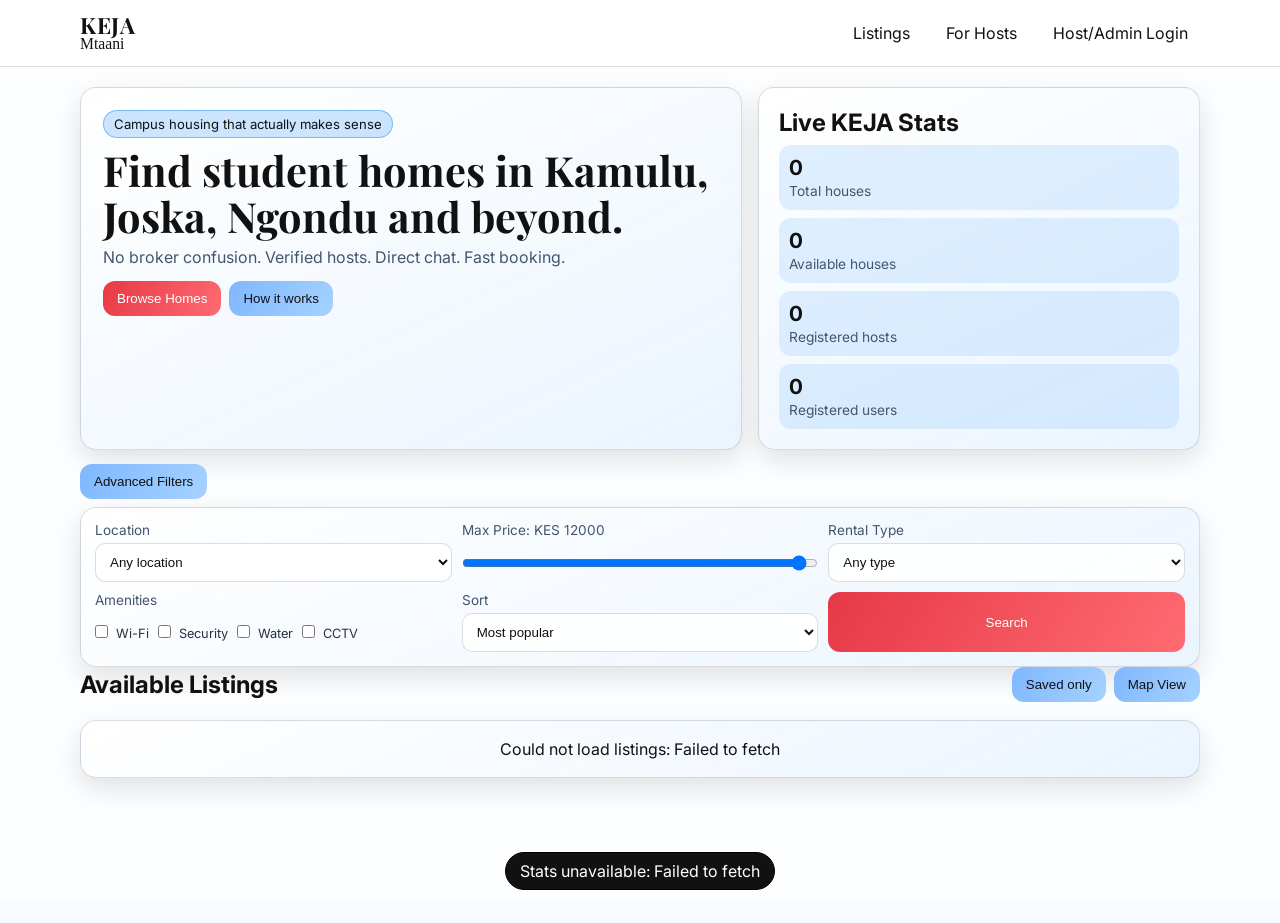
<file: frontend/index.html>
<!DOCTYPE html>
<html lang="en">
<head>
  <meta charset="UTF-8">
  <meta name="viewport" content="width=device-width, initial-scale=1.0">
  <title>KEJA Mtaani | Student Housing Kenya</title>
  <meta name="description" content="Find verified hostels, bedsitters, and one bedrooms near campus.">
  <meta name="theme-color" content="#0f172a">
  <meta name="color-scheme" content="light">
  <link rel="preconnect" href="https://fonts.googleapis.com">
  <link rel="preconnect" href="https://fonts.gstatic.com" crossorigin>
  <link href="https://fonts.googleapis.com/css2?family=Inter:wght@400;500;700;800&family=Playfair+Display:wght@600;700&display=swap" rel="stylesheet">
  <link rel="preconnect" href="https://picsum.photos">
  <link rel="stylesheet" href="./styles.css">
</head>
<body>
  <div class="page-transition" id="pageTransition"></div>
  <div class="bg-overlay" aria-hidden="true"></div>
  <a href="#listingSection" class="skip-link">Skip to listings</a>

  <header class="topbar glass">
    <div class="container topbar-inner">
      <div class="brand">
        <strong>KEJA</strong>
        <span>Mtaani</span>
      </div>
      <nav class="menu" id="menu">
        <a href="#listingSection">Listings</a>
        <a href="#hostSection">For Hosts</a>
        <a href="./login.html">Host/Admin Login</a>
      </nav>
      <button id="menuBtn" class="icon-btn" aria-label="Open menu">☰</button>
    </div>
  </header>

  <section class="hero container">
    <div class="hero-main reveal slide-left">
      <span class="tag">Campus housing that actually makes sense</span>
      <h1>Find student homes in Kamulu, Joska, Ngondu and beyond.</h1>
      <p>No broker confusion. Verified hosts. Direct chat. Fast booking.</p>
      <div class="hero-actions">
        <button class="btn btn-primary pulse" id="ctaBrowse">Browse Homes</button>
        <button class="btn btn-secondary" id="ctaHow">How it works</button>
      </div>
    </div>
    <aside class="hero-side reveal slide-right">
      <h2>Live KEJA Stats</h2>
      <div class="stats">
        <div><strong id="totalHousesCount">0</strong><span>Total houses</span></div>
        <div><strong id="availableHousesCount">0</strong><span>Available houses</span></div>
        <div><strong id="hostsCount">0</strong><span>Registered hosts</span></div>
        <div><strong id="usersCount">0</strong><span>Registered users</span></div>
      </div>
    </aside>
  </section>

  <section class="container search-wrap reveal slide-up">
    <button class="filter-toggle btn btn-secondary" id="toggleFilters">Advanced Filters</button>
    <form id="searchForm" class="search-grid expanded">
      <div class="field">
        <label for="location">Location</label>
        <select id="location">
          <option value="">Any location</option>
          <option>Kamulu</option>
          <option>Joska</option>
          <option>Ngondu</option>
          <option>Kanisani</option>
        </select>
      </div>
      <div class="field">
        <label for="priceRange">Max Price: <span id="priceLabel">KES 12000</span></label>
        <input id="priceRange" type="range" min="3000" max="12000" value="12000" step="500">
      </div>
      <div class="field">
        <label for="rentalType">Rental Type</label>
        <select id="rentalType">
          <option value="">Any type</option>
          <option>Bedsitter</option>
          <option>Single Room</option>
          <option>One Bedroom</option>
        </select>
      </div>
      <div class="field amenity-field">
        <label>Amenities</label>
        <div class="amenities">
          <label><input type="checkbox" value="Wi-Fi"> Wi-Fi</label>
          <label><input type="checkbox" value="Security"> Security</label>
          <label><input type="checkbox" value="Water"> Water</label>
          <label><input type="checkbox" value="CCTV"> CCTV</label>
        </div>
      </div>
      <div class="field">
        <label for="sortBy">Sort</label>
        <select id="sortBy">
          <option value="popular">Most popular</option>
          <option value="low-price">Lowest price</option>
          <option value="high-price">Highest price</option>
          <option value="newest">Newest</option>
        </select>
      </div>
      <button class="btn btn-primary" type="submit">Search</button>
    </form>
  </section>

  <main id="listingSection" class="container">
    <div class="row-between reveal slide-up">
      <h2>Available Listings</h2>
      <div class="row-gap">
        <button class="btn btn-secondary" id="savedBtn" aria-pressed="false">Saved only</button>
        <button class="btn btn-secondary" id="mapBtn">Map View</button>
      </div>
    </div>

    <section class="map-box" id="mapBox"></section>
    <section id="skeletonGrid" class="grid skeleton-grid"></section>
    <section id="listingGrid" class="grid"></section>
    <section id="emptyState" class="empty">No matching listings. Try another filter.</section>
  </main>

  <section class="container info-grid reveal slide-up" id="hostSection">
    <article class="slide-left">
      <h3>Host Registration</h3>
      <p>Hosts register once, upload rooms, prices, amenities, and manage availability.</p>
    </article>
    <article class="slide-up">
      <h3>Direct User ↔ Host Chat</h3>
      <p>Students chat instantly from listing details. Messages are saved in database.</p>
    </article>
    <article class="slide-right" id="adminSection">
      <h3>Hidden Admin Role</h3>
      <p>Same login page supports admin role with moderation, analytics, and account controls.</p>
    </article>
  </section>

  <div class="modal" id="detailsModal" aria-hidden="true">
    <div class="modal-card">
      <button class="icon-btn modal-close" data-close="detailsModal">✕</button>
      <div id="modalContent"></div>
      <div class="row-gap">
        <button class="btn btn-secondary" id="chatOpenBtn">Open Chat</button>
        <button class="btn btn-primary" id="bookBtn">Book Viewing</button>
      </div>
    </div>
  </div>

  <div class="modal" id="chatModal" aria-hidden="true">
    <div class="modal-card">
      <button class="icon-btn modal-close" data-close="chatModal">✕</button>
      <h3>Chat with Host</h3>
      <div id="chatLog" class="chat-log"></div>
      <form id="chatForm" class="row-gap">
        <input id="chatInput" placeholder="Type your message..." required>
        <button class="btn btn-primary" type="submit">Send</button>
      </form>
    </div>
  </div>

  <div class="bottom-sheet" id="mobileSheet">
    <div class="sheet-handle"></div>
    <h3>Book Viewing</h3>
    <form id="bookingForm" class="sheet-form">
      <input id="bookName" placeholder="Full name" required>
      <input id="bookPhone" placeholder="07xx xxx xxx" required>
      <input id="bookDate" type="date" required>
      <button class="btn btn-primary" type="submit">Submit Request</button>
    </form>
  </div>

  <div class="toast" id="toast"></div>
  <script src="./config.js"></script>
  <script src="./app.js"></script>
</body>
</html>
</file>
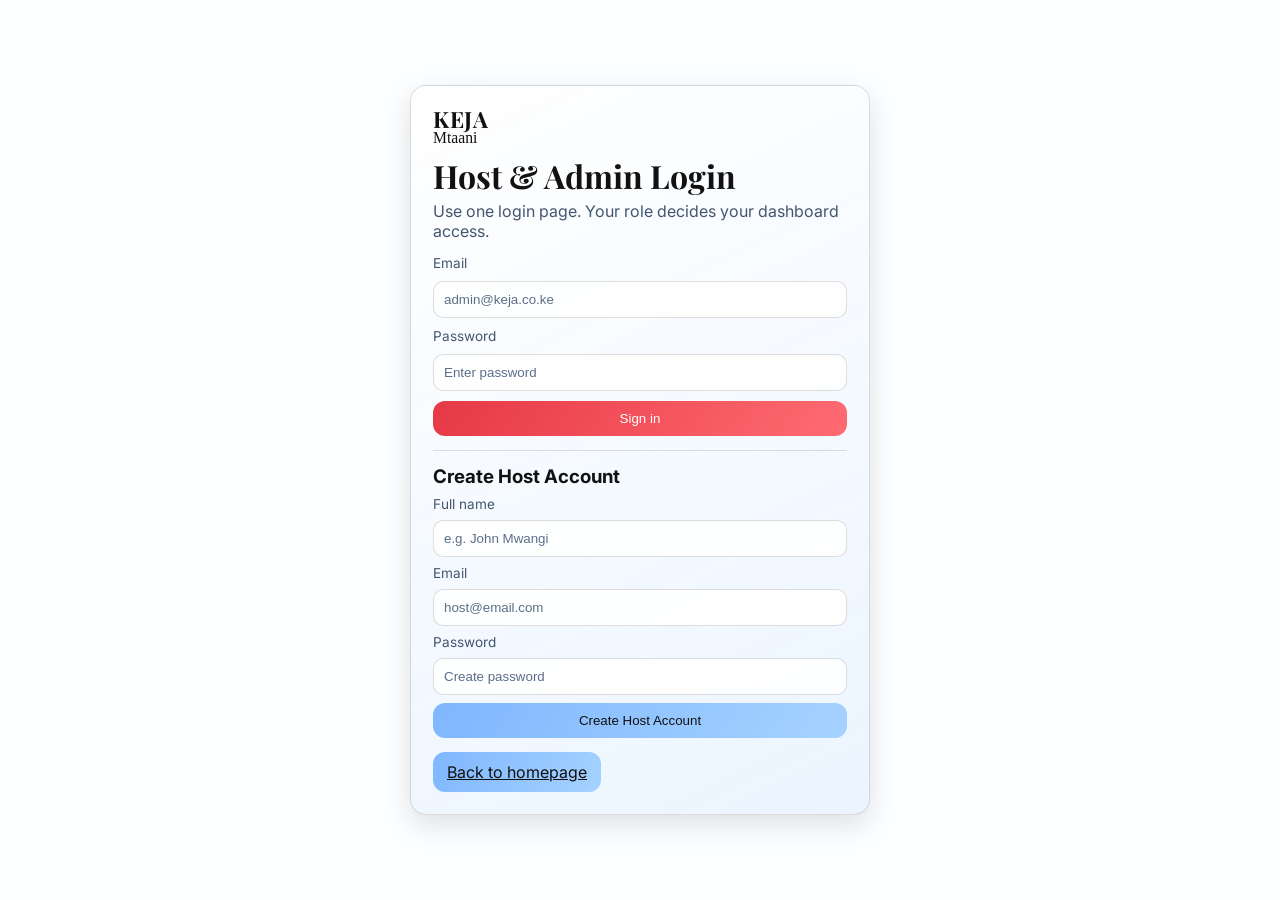
<file: frontend/admin.html>
<!DOCTYPE html>
<html lang="en">
<head>
  <meta charset="UTF-8">
  <meta name="viewport" content="width=device-width, initial-scale=1.0">
  <title>Admin Panel | KEJA</title>
  <link rel="preconnect" href="https://fonts.googleapis.com">
  <link rel="preconnect" href="https://fonts.gstatic.com" crossorigin>
  <link href="https://fonts.googleapis.com/css2?family=Inter:wght@400;500;700;800&family=Playfair+Display:wght@600;700&display=swap" rel="stylesheet">
  <link rel="stylesheet" href="./styles.css">
</head>
<body>
  <div class="bg-overlay" aria-hidden="true"></div>

  <header class="topbar glass">
    <div class="container topbar-inner">
      <div class="brand"><strong>KEJA</strong><span>Mtaani</span></div>
      <div class="row-gap">
        <a class="btn btn-secondary" href="./index.html">Homepage</a>
        <button class="btn btn-primary" id="logoutBtn">Logout</button>
      </div>
    </div>
  </header>

  <main class="container" style="padding:18px 0 26px;">
    <section class="hero-main reveal show slide-right">
      <h1 style="font-size:2rem;">Admin Control Panel</h1>
      <p id="adminWelcome" class="meta" style="margin-bottom:10px;"></p>
      <p class="meta">Monitor users, hosts, listings, chats, and moderation actions.</p>
    </section>

    <section class="info-grid reveal show slide-up" style="margin-top:12px;">
      <article>
        <h3>Analytics</h3>
        <div id="analytics" class="meta">Loading...</div>
      </article>
      <article>
        <h3>Users</h3>
        <div id="usersCount" class="meta">Loading...</div>
      </article>
      <article>
        <h3>Listings</h3>
        <div id="listingsCount" class="meta">Loading...</div>
      </article>
    </section>

    <section class="hero-main reveal show slide-up" style="margin-top:12px;">
      <h3>Add Listing as Admin</h3>
      <p class="meta" style="margin-bottom:10px;">Choose a host and publish a listing to public housing feed.</p>
      <form id="adminListingForm" class="field" style="gap:8px;">
        <label for="hostId">Host account</label>
        <select id="hostId" required></select>
        <label for="title">Title</label>
        <input id="title" required placeholder="Listing title">
        <label for="location">Location</label>
        <input id="location" required placeholder="Kamulu / Joska / Ngondu">
        <label for="price">Price (KES)</label>
        <input id="price" type="number" min="0" required>
        <label for="rentalType">Rental type</label>
        <select id="rentalType" required>
          <option value="Bedsitter">Bedsitter</option>
          <option value="Single Room">Single Room</option>
          <option value="One Bedroom">One Bedroom</option>
        </select>
        <label for="description">Description</label>
        <input id="description" placeholder="Short description">
        <label for="amenities">Amenities (comma separated)</label>
        <input id="amenities" placeholder="Wi-Fi, Water, Security">
        <label for="images">Image URLs (comma separated)</label>
        <input id="images" placeholder="https://...jpg, https://...jpg">
        <button class="btn btn-primary" type="submit">Publish Listing</button>
      </form>
      <p id="listingFormMsg" class="meta" style="margin-top:8px;"></p>
    </section>

    <section class="hero-main reveal show slide-up" style="margin-top:12px;">
      <h3>Manage Users</h3>
      <div id="usersList" class="meta">Loading users...</div>
    </section>

    <section class="hero-main reveal show slide-up" style="margin-top:12px;">
      <h3>Manage Listings</h3>
      <div id="listingsList" class="meta">Loading listings...</div>
    </section>
  </main>

  <script src="./config.js"></script>
  <script src="./auth.js"></script>
  <script>
    let session = null;
    const welcome = document.getElementById("adminWelcome");
    const analyticsNode = document.getElementById("analytics");
    const usersNode = document.getElementById("usersCount");
    const listingsNode = document.getElementById("listingsCount");
    const hostSelect = document.getElementById("hostId");
    const listingForm = document.getElementById("adminListingForm");
    const listingFormMsg = document.getElementById("listingFormMsg");
    const usersList = document.getElementById("usersList");
    const listingsList = document.getElementById("listingsList");
    let cachedUsers = [];
    let cachedListings = [];

    function parseCommaList(value) {
      return value
        .split(",")
        .map((item) => item.trim())
        .filter(Boolean);
    }

    async function fetchJson(url, options = {}) {
      const response = await fetch(url, options);
      const data = await response.json().catch(() => ({}));
      if (!response.ok) throw new Error(data.error || "Request failed");
      return data;
    }

    function authHeaders() {
      return { Authorization: `Bearer ${session.token}` };
    }

    function renderUsers() {
      usersList.innerHTML = cachedUsers.map((user) => `
        <div style="padding:8px 0; border-bottom:1px solid rgba(0,0,0,0.08);">
          <strong>${user.full_name}</strong> (${user.email}) - role: ${user.role}, status: ${user.status}
          <div class="row-gap" style="margin-top:6px;">
            <button class="btn btn-secondary" data-user-status="${user.id}" data-status="active">Set Active</button>
            <button class="btn btn-secondary" data-user-status="${user.id}" data-status="suspended">Suspend</button>
            <button class="btn btn-secondary" data-user-role="${user.id}" data-role="host">Make Host</button>
            <button class="btn btn-secondary" data-user-role="${user.id}" data-role="user">Make User</button>
          </div>
        </div>
      `).join("") || "No users found.";
    }

    function renderListings() {
      listingsList.innerHTML = cachedListings.map((listing) => `
        <div style="padding:8px 0; border-bottom:1px solid rgba(0,0,0,0.08);">
          <strong>${listing.title}</strong> (${listing.host_name}) - status: ${listing.status}
          <div class="row-gap" style="margin-top:6px;">
            <button class="btn btn-secondary" data-listing-status="${listing.id}" data-status="active">Activate</button>
            <button class="btn btn-secondary" data-listing-status="${listing.id}" data-status="flagged">Flag</button>
            <button class="btn btn-secondary" data-listing-status="${listing.id}" data-status="removed">Remove</button>
            <button class="btn btn-secondary" data-delete-listing="${listing.id}">Delete</button>
          </div>
        </div>
      `).join("") || "No listings found.";
    }

    async function refreshAdminData() {
      const [analytics, users, listings] = await Promise.all([
        fetchJson(`${API_BASE_URL}/admin/analytics`, { headers: authHeaders() }),
        fetchJson(`${API_BASE_URL}/admin/users`, { headers: authHeaders() }),
        fetchJson(`${API_BASE_URL}/admin/listings`, { headers: authHeaders() })
      ]);
      cachedUsers = users;
      cachedListings = listings;

      analyticsNode.textContent = `Users: ${analytics.users}, Hosts: ${analytics.hosts}, Listings: ${analytics.listings}, Chats: ${analytics.chats}`;
      usersNode.textContent = `${users.length} accounts total`;
      listingsNode.textContent = `${listings.length} listings total`;
      const hosts = users.filter((user) => user.role === "host" && user.status === "active");
      hostSelect.innerHTML = hosts
        .map((host) => `<option value="${host.id}">${host.full_name} (${host.email})</option>`)
        .join("");

      renderUsers();
      renderListings();
    }

    (async function bootstrapAdmin() {
      session = await restoreSession();
      session = requireRole(["admin"]);
      if (!session) return;
      welcome.textContent = `Signed in as ${session.user.fullName} (${session.user.email})`;
      try {
        await refreshAdminData();
      } catch (err) {
        analyticsNode.textContent = `Could not load analytics: ${err.message}`;
        usersNode.textContent = "Could not load user list.";
        listingsNode.textContent = "Could not load listings.";
      }
    })();

    listingForm.addEventListener("submit", async function (event) {
      event.preventDefault();
      listingFormMsg.textContent = "";
      const payload = {
        hostId: Number(document.getElementById("hostId").value),
        title: document.getElementById("title").value.trim(),
        location: document.getElementById("location").value.trim(),
        price: Number(document.getElementById("price").value),
        rentalType: document.getElementById("rentalType").value,
        description: document.getElementById("description").value.trim(),
        amenities: parseCommaList(document.getElementById("amenities").value),
        images: parseCommaList(document.getElementById("images").value)
      };
      try {
        const response = await fetch(`${API_BASE_URL}/listings`, {
          method: "POST",
          headers: {
            "Content-Type": "application/json",
            Authorization: `Bearer ${session.token}`
          },
          body: JSON.stringify(payload)
        });
        const data = await response.json();
        if (!response.ok) throw new Error(data.error || "Could not add listing");
        listingFormMsg.textContent = "Listing published successfully.";
        listingForm.reset();
        await refreshAdminData();
      } catch (err) {
        listingFormMsg.textContent = err.message;
      }
    });

    usersList.addEventListener("click", async (event) => {
      const statusButton = event.target.closest("[data-user-status]");
      const roleButton = event.target.closest("[data-user-role]");
      try {
        if (statusButton) {
          await fetchJson(`${API_BASE_URL}/admin/users/${statusButton.dataset.userStatus}/status`, {
            method: "PATCH",
            headers: { "Content-Type": "application/json", ...authHeaders() },
            body: JSON.stringify({ status: statusButton.dataset.status })
          });
          await refreshAdminData();
        }
        if (roleButton) {
          await fetchJson(`${API_BASE_URL}/admin/users/${roleButton.dataset.userRole}/role`, {
            method: "PATCH",
            headers: { "Content-Type": "application/json", ...authHeaders() },
            body: JSON.stringify({ role: roleButton.dataset.role })
          });
          await refreshAdminData();
        }
      } catch (err) {
        listingFormMsg.textContent = err.message;
      }
    });

    listingsList.addEventListener("click", async (event) => {
      const statusButton = event.target.closest("[data-listing-status]");
      const deleteButton = event.target.closest("[data-delete-listing]");
      try {
        if (statusButton) {
          await fetchJson(`${API_BASE_URL}/admin/listings/${statusButton.dataset.listingStatus}/status`, {
            method: "PATCH",
            headers: { "Content-Type": "application/json", ...authHeaders() },
            body: JSON.stringify({ status: statusButton.dataset.status })
          });
          await refreshAdminData();
        }
        if (deleteButton) {
          const response = await fetch(`${API_BASE_URL}/admin/listings/${deleteButton.dataset.deleteListing}`, {
            method: "DELETE",
            headers: authHeaders()
          });
          if (!response.ok) throw new Error("Could not delete listing");
          await refreshAdminData();
        }
      } catch (err) {
        listingFormMsg.textContent = err.message;
      }
    });

    document.getElementById("logoutBtn").addEventListener("click", function () {
      clearSession();
      window.location.href = "./login.html";
    });
  </script>
</body>
</html>
</file>
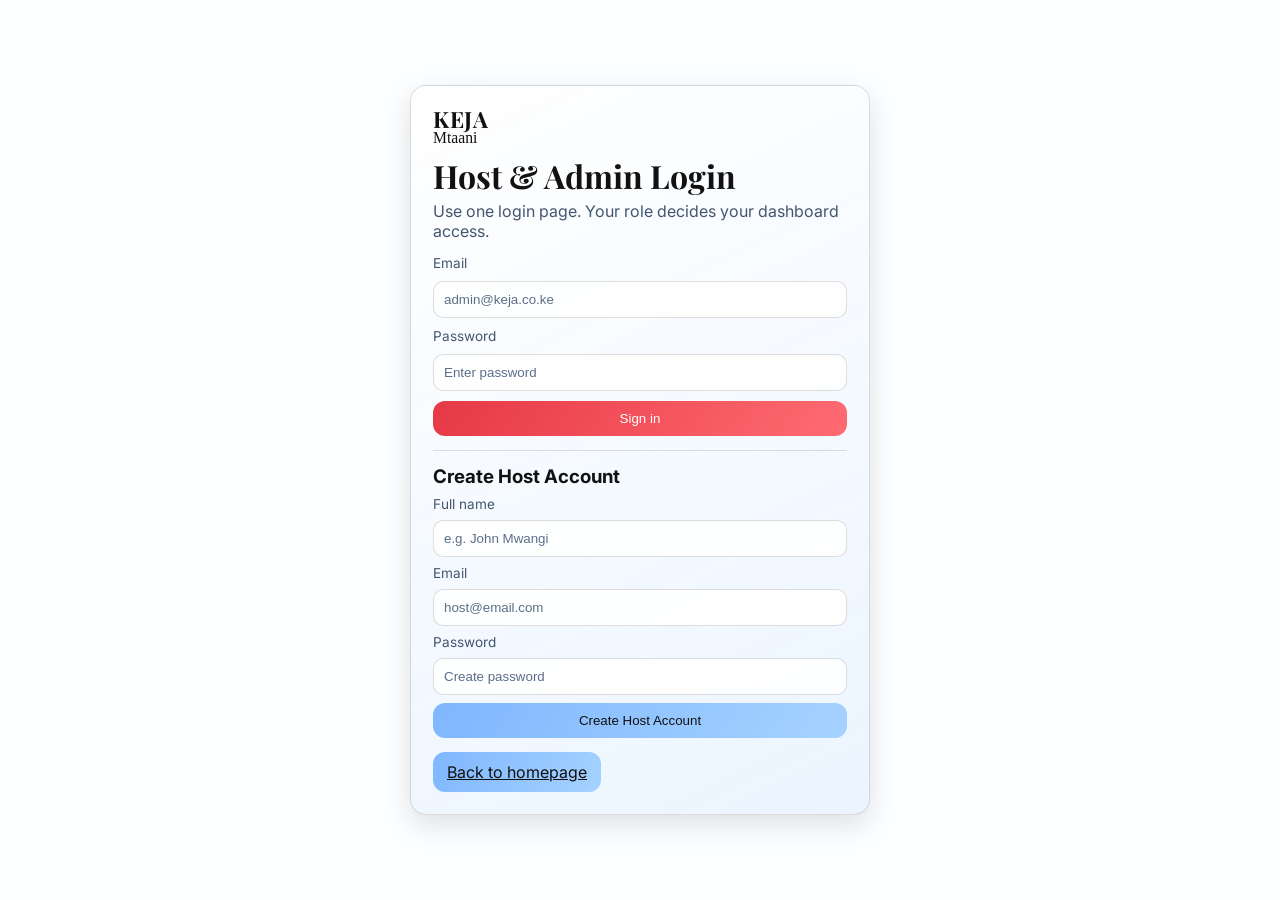
<file: frontend/host.html>
<!DOCTYPE html>
<html lang="en">
<head>
  <meta charset="UTF-8">
  <meta name="viewport" content="width=device-width, initial-scale=1.0">
  <title>Host Dashboard | KEJA</title>
  <link rel="preconnect" href="https://fonts.googleapis.com">
  <link rel="preconnect" href="https://fonts.gstatic.com" crossorigin>
  <link href="https://fonts.googleapis.com/css2?family=Inter:wght@400;500;700;800&family=Playfair+Display:wght@600;700&display=swap" rel="stylesheet">
  <link rel="stylesheet" href="./styles.css">
</head>
<body>
  <div class="bg-overlay" aria-hidden="true"></div>

  <header class="topbar glass">
    <div class="container topbar-inner">
      <div class="brand"><strong>KEJA</strong><span>Mtaani</span></div>
      <div class="row-gap">
        <a class="btn btn-secondary" href="./index.html">Homepage</a>
        <button class="btn btn-primary" id="logoutBtn">Logout</button>
      </div>
    </div>
  </header>

  <main class="container" style="padding:18px 0 26px;">
    <section class="hero-main reveal show slide-left">
      <h1 style="font-size:2rem;">Host Dashboard</h1>
      <p id="hostWelcome" class="meta" style="margin-bottom:10px;"></p>
      <p class="meta">Manage your listings and see latest reviews from students.</p>
    </section>

    <section class="info-grid reveal show slide-up" style="margin-top:12px;">
      <article>
        <h3>Your Listings</h3>
        <div id="hostListings" class="meta">Loading...</div>
      </article>
      <article>
        <h3>Recent Reviews</h3>
        <div id="hostReviews" class="meta">Loading...</div>
      </article>
      <article>
        <h3>Quick Actions</h3>
        <p class="meta">Add listing • Update availability • Reply to chats</p>
      </article>
    </section>

    <section class="hero-main reveal show slide-up" style="margin-top:12px;">
      <h3>Add New Listing</h3>
      <form id="hostListingForm" class="field" style="gap:8px; margin-top:8px;">
        <label for="title">Title</label>
        <input id="title" required placeholder="Listing title">
        <label for="location">Location</label>
        <input id="location" required placeholder="Kamulu / Joska / Ngondu">
        <label for="price">Price (KES)</label>
        <input id="price" type="number" min="0" required>
        <label for="rentalType">Rental type</label>
        <select id="rentalType" required>
          <option value="Bedsitter">Bedsitter</option>
          <option value="Single Room">Single Room</option>
          <option value="One Bedroom">One Bedroom</option>
        </select>
        <label for="description">Description</label>
        <input id="description" placeholder="Short description">
        <label for="amenities">Amenities (comma separated)</label>
        <input id="amenities" placeholder="Wi-Fi, Water, Security">
        <label for="images">Image URLs (comma separated)</label>
        <input id="images" placeholder="https://...jpg, https://...jpg">
        <button class="btn btn-primary" type="submit">Publish Listing</button>
      </form>
      <p id="listingMsg" class="meta" style="margin-top:8px;"></p>
    </section>
  </main>

  <script src="./config.js"></script>
  <script src="./auth.js"></script>
  <script>
    let session = null;
    const welcome = document.getElementById("hostWelcome");
    const listingsNode = document.getElementById("hostListings");
    const reviewsNode = document.getElementById("hostReviews");
    const listingForm = document.getElementById("hostListingForm");
    const listingMsg = document.getElementById("listingMsg");

    function parseCommaList(value) {
      return value
        .split(",")
        .map((item) => item.trim())
        .filter(Boolean);
    }

    async function fetchJson(url, options = {}) {
      const response = await fetch(url, options);
      const data = await response.json().catch(() => ({}));
      if (!response.ok) throw new Error(data.error || "Request failed");
      return data;
    }

    function listingRow(listing) {
      return `
        <div style="padding:6px 0; border-bottom:1px solid rgba(0,0,0,0.08);">
          <strong>${listing.title}</strong> (${listing.location}) - KES ${Number(listing.price).toLocaleString()}
          <div class="row-gap" style="margin-top:6px;">
            <span>${listing.is_available ? "Available" : "Not available"}</span>
            <button class="btn btn-secondary" data-toggle="${listing.id}" data-next="${!listing.is_available}">
              Mark ${listing.is_available ? "Unavailable" : "Available"}
            </button>
          </div>
        </div>
      `;
    }

    async function loadHostDashboard() {
      const data = await fetchJson(`${API_BASE_URL}/hosts/dashboard`, {
        headers: { Authorization: `Bearer ${session.token}` }
      });
      listingsNode.innerHTML = data.listings.length
        ? data.listings.map(listingRow).join("")
        : "No listings yet.";
      reviewsNode.innerHTML = data.reviews.length
        ? data.reviews.map((review) => `<div style="padding:4px 0;">${review.rating}/5 - ${review.comment || "No comment"} (${review.reviewer_name})</div>`).join("")
        : "No reviews yet.";

      listingsNode.querySelectorAll("[data-toggle]").forEach((button) => {
        button.addEventListener("click", async () => {
          const listingId = Number(button.dataset.toggle);
          const nextValue = button.dataset.next === "true";
          try {
            await fetchJson(`${API_BASE_URL}/listings/${listingId}/availability`, {
              method: "PATCH",
              headers: {
                "Content-Type": "application/json",
                Authorization: `Bearer ${session.token}`
              },
              body: JSON.stringify({ available: nextValue })
            });
            await loadHostDashboard();
          } catch (err) {
            listingMsg.textContent = err.message;
          }
        });
      });
    }

    (async function bootstrapHost() {
      session = await restoreSession();
      session = requireRole(["host"]);
      if (!session) return;
      welcome.textContent = `Signed in as ${session.user.fullName} (${session.user.email})`;
      try {
        await loadHostDashboard();
      } catch (err) {
        listingsNode.textContent = `Could not load listings: ${err.message}`;
        reviewsNode.textContent = `Could not load reviews: ${err.message}`;
      }
    })();

    listingForm.addEventListener("submit", async function (event) {
      event.preventDefault();
      listingMsg.textContent = "";
      const payload = {
        title: document.getElementById("title").value.trim(),
        location: document.getElementById("location").value.trim(),
        price: Number(document.getElementById("price").value),
        rentalType: document.getElementById("rentalType").value,
        description: document.getElementById("description").value.trim(),
        amenities: parseCommaList(document.getElementById("amenities").value),
        images: parseCommaList(document.getElementById("images").value)
      };
      try {
        const response = await fetch(`${API_BASE_URL}/listings`, {
          method: "POST",
          headers: {
            "Content-Type": "application/json",
            Authorization: `Bearer ${session.token}`
          },
          body: JSON.stringify(payload)
        });
        const data = await response.json();
        if (!response.ok) throw new Error(data.error || "Could not create listing");
        listingMsg.textContent = "Listing published and visible on homepage.";
        listingForm.reset();
        await loadHostDashboard();
      } catch (err) {
        listingMsg.textContent = err.message;
      }
    });

    document.getElementById("logoutBtn").addEventListener("click", function () {
      clearSession();
      window.location.href = "./login.html";
    });
  </script>
</body>
</html>
</file>
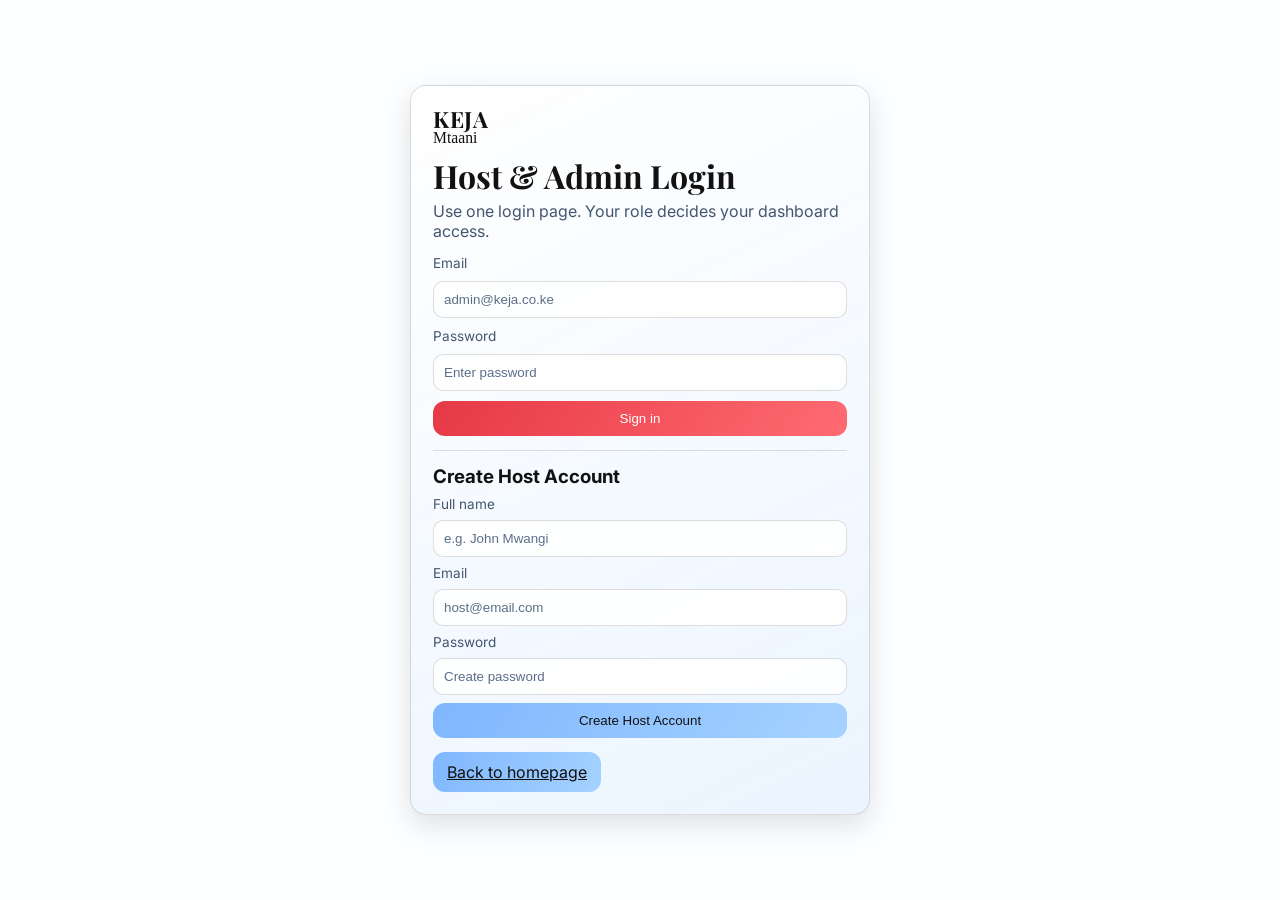
<file: frontend/login.html>
<!DOCTYPE html>
<html lang="en">
<head>
  <meta charset="UTF-8">
  <meta name="viewport" content="width=device-width, initial-scale=1.0">
  <title>KEJA Login | Host & Admin</title>
  <link rel="preconnect" href="https://fonts.googleapis.com">
  <link rel="preconnect" href="https://fonts.gstatic.com" crossorigin>
  <link href="https://fonts.googleapis.com/css2?family=Inter:wght@400;500;700;800&family=Playfair+Display:wght@600;700&display=swap" rel="stylesheet">
  <link rel="stylesheet" href="./styles.css">
</head>
<body>
  <div class="bg-overlay" aria-hidden="true"></div>

  <main class="container" style="min-height:100vh; display:grid; place-items:center;">
    <section class="hero-main reveal show slide-up" style="max-width:460px; width:100%;">
      <div class="brand" style="margin-bottom:12px;">
        <strong>KEJA</strong>
        <span>Mtaani</span>
      </div>
      <h1 style="font-size:2rem;">Host & Admin Login</h1>
      <p style="margin:8px 0 14px;">Use one login page. Your role decides your dashboard access.</p>

      <form id="loginForm" class="field" style="gap:10px;">
        <label for="email">Email</label>
        <input id="email" type="email" placeholder="admin@keja.co.ke" required>
        <label for="password">Password</label>
        <input id="password" type="password" placeholder="Enter password" required>
        <button class="btn btn-primary" type="submit">Sign in</button>
      </form>
      <p id="loginError" style="color:#b91c1c; margin-top:10px;"></p>
      <hr style="margin:14px 0; border:none; border-top:1px solid rgba(0,0,0,0.12);">
      <h3 style="margin-bottom:8px;">Create Host Account</h3>
      <form id="hostRegisterForm" class="field" style="gap:8px;">
        <label for="regName">Full name</label>
        <input id="regName" placeholder="e.g. John Mwangi" required>
        <label for="regEmail">Email</label>
        <input id="regEmail" type="email" placeholder="host@email.com" required>
        <label for="regPassword">Password</label>
        <input id="regPassword" type="password" placeholder="Create password" required>
        <button class="btn btn-secondary" type="submit">Create Host Account</button>
      </form>
      <p id="registerMsg" style="color:#1e3a8a; margin-top:8px;"></p>
      <div class="row-gap" style="margin-top:12px;">
        <a class="btn btn-secondary" href="./index.html">Back to homepage</a>
      </div>
    </section>
  </main>

  <script src="./config.js"></script>
  <script src="./auth.js"></script>
  <script>
    const form = document.getElementById("loginForm");
    const errorEl = document.getElementById("loginError");
    const registerForm = document.getElementById("hostRegisterForm");
    const registerMsg = document.getElementById("registerMsg");

    (async function bootstrapSession() {
      const existing = await restoreSession();
      if (existing && existing.user) {
        if (existing.user.role === "admin") window.location.href = "./admin.html";
        if (existing.user.role === "host") window.location.href = "./host.html";
      }
    })();

    form.addEventListener("submit", async function (event) {
      event.preventDefault();
      errorEl.textContent = "";
      const email = document.getElementById("email").value.trim().toLowerCase();
      const password = document.getElementById("password").value;
      try {
        form.querySelector("button[type='submit']").disabled = true;
        const data = await login(email, password);
        if (data.user.role === "admin") {
          window.location.href = "./admin.html";
          return;
        }
        if (data.user.role === "host") {
          window.location.href = "./host.html";
          return;
        }
        window.location.href = "./index.html";
      } catch (err) {
        errorEl.textContent = err.message;
      } finally {
        form.querySelector("button[type='submit']").disabled = false;
      }
    });

    registerForm.addEventListener("submit", async function (event) {
      event.preventDefault();
      registerMsg.textContent = "";
      const fullName = document.getElementById("regName").value.trim();
      const email = document.getElementById("regEmail").value.trim().toLowerCase();
      const password = document.getElementById("regPassword").value;
      try {
        registerForm.querySelector("button[type='submit']").disabled = true;
        const response = await fetch(`${API_BASE_URL}/auth/register`, {
          method: "POST",
          headers: { "Content-Type": "application/json" },
          body: JSON.stringify({ fullName, email, password, role: "host" })
        });
        const data = await response.json();
        if (!response.ok) throw new Error(data.error || "Could not create account");
        registerMsg.textContent = "Host account created. You can now login.";
        registerForm.reset();
      } catch (err) {
        registerMsg.textContent = err.message;
      } finally {
        registerForm.querySelector("button[type='submit']").disabled = false;
      }
    });
  </script>
</body>
</html>
</file>
<file: frontend/styles.css>
:root {
  --bg: #f8fbff;
  --text: #111111;
  --muted: #43566f;
  --accent: #e63946;
  --glass: rgba(255, 255, 255, 0.86);
  --border: rgba(17, 17, 17, 0.14);
}
* { box-sizing: border-box; margin: 0; padding: 0; }
body { font-family: "Inter", "Segoe UI", system-ui, sans-serif; color: var(--text); background: var(--bg); min-height: 100vh; }
.bg-video { position: fixed; inset: 0; width: 100%; height: 100%; object-fit: cover; z-index: -2; }
.bg-overlay { position: fixed; inset: 0; background: rgba(255, 255, 255, 0.78); z-index: -1; }
.container { width: min(1120px, 92%); margin: 0 auto; }
.skip-link { position: absolute; left: -999px; top: 8px; background: #fff; color: #000; padding: 8px 10px; border-radius: 8px; }
.skip-link:focus { left: 8px; z-index: 99; }
.page-transition { position: fixed; inset: 0; background: linear-gradient(135deg, #ffffff, #d8ebff); z-index: 999; transform: scaleY(1); transform-origin: top; transition: transform .75s ease; }
.page-transition.done { transform: scaleY(0); }
.glass { backdrop-filter: blur(10px); background: var(--glass); border-bottom: 1px solid var(--border); }
.topbar { position: sticky; top: 0; z-index: 20; }
.topbar-inner { min-height: 66px; display: flex; align-items: center; justify-content: space-between; }
.brand { display: flex; flex-direction: column; line-height: 1; }
.brand strong { font-size: 1.4rem; letter-spacing: .7px; color: #111; font-family: "Playfair Display", Georgia, serif; }
.brand span { color: #111; font-size: .98rem; font-family: "Brush Script MT", "Segoe Script", cursive; }
.menu { display: flex; gap: 12px; }
.menu a { color: #111; text-decoration: none; padding: 7px 12px; border-radius: 999px; transition: .2s; }
.menu a:hover { background: rgba(146, 201, 255, .35); color: #111; }
.icon-btn { border: 1px solid var(--border); background: #fff; color: #111; border-radius: 10px; width: 40px; height: 40px; cursor: pointer; }
#menuBtn { display: none; }
.hero { display: grid; grid-template-columns: 1.2fr .8fr; gap: 16px; margin-top: 20px; }
.hero-main, .hero-side, .search-grid, .grid article, .info-grid article, .modal-card, .map-box, .empty {
  background: linear-gradient(155deg, rgba(255,255,255,.92), rgba(232,243,255,.86));
  border: 1px solid var(--border);
  border-radius: 16px;
  box-shadow: 0 10px 28px rgba(0,0,0,.12);
}
.hero-main { padding: 22px; }
.tag { display: inline-block; background: rgba(146, 201, 255, .46); border: 1px solid rgba(120, 183, 245, .95); padding: 5px 10px; border-radius: 999px; font-size: .82rem; margin-bottom: 9px; }
h1 { font-size: clamp(1.6rem, 3.8vw, 2.6rem); line-height: 1.1; margin-bottom: 8px; font-family: "Playfair Display", Georgia, serif; }
.hero-main p { color: var(--muted); margin-bottom: 14px; }
.hero-side { padding: 20px; }
.stats { display: grid; gap: 8px; margin-top: 8px; }
.stats div { background: rgba(146, 201, 255, .28); border-radius: 12px; padding: 10px; }
.stats strong { display: block; font-size: 1.3rem; }
.stats span { color: var(--muted); font-size: .86rem; }
.hero-actions, .row-gap { display: flex; gap: 8px; flex-wrap: wrap; }
.btn { border: none; border-radius: 12px; padding: 10px 14px; color: #fff; cursor: pointer; transition: transform .2s, filter .2s; }
.btn:hover { transform: translateY(-1px); filter: brightness(1.08); }
.btn-primary { background: linear-gradient(120deg, var(--accent), #ff6b72); }
.btn-secondary { background: linear-gradient(120deg, #7fb7ff, #a5d2ff); color: #111; }
.search-wrap { margin-top: 14px; }
.filter-toggle { margin-bottom: 8px; }
.search-grid { display: grid; gap: 10px; grid-template-columns: repeat(3, 1fr); padding: 14px; max-height: 0; overflow: hidden; opacity: 0; transition: max-height .5s ease, opacity .3s ease; }
.search-grid.expanded { max-height: 480px; opacity: 1; }
.field { display: grid; gap: 5px; }
.field label { color: var(--muted); font-size: .85rem; }
input, select { background: rgba(255,255,255,.9); border: 1px solid var(--border); color: #111; border-radius: 10px; padding: 10px; }
input::placeholder { color: #5a6e89; }
.amenities { display: flex; gap: 9px; flex-wrap: wrap; }
.amenities label { font-size: .8rem; color: #253245; }
.amenities input { margin-right: 4px; }
main { margin-top: 16px; }
.row-between { display: flex; justify-content: space-between; align-items: center; margin-bottom: 8px; }
.map-box { padding: 10px; margin-bottom: 10px; display: none; }
.map-box.active { display: block; }
.grid { display: grid; grid-template-columns: repeat(3, 1fr); gap: 12px; }
.grid article { overflow: hidden; position: relative; transform-style: preserve-3d; transition: transform .2s ease, box-shadow .2s ease; }
.grid article:hover { box-shadow: 0 16px 36px rgba(0,0,0,.18); }
.cover { width: 100%; height: 180px; object-fit: cover; display: block; }
.card-body { padding: 11px; display: grid; gap: 6px; }
.meta { color: var(--muted); font-size: .9rem; }
.pills { display: flex; gap: 6px; flex-wrap: wrap; }
.pill { background: rgba(146, 201, 255, .30); font-size: .75rem; border-radius: 999px; padding: 3px 8px; }
.actions { display: flex; gap: 7px; }
.badge { position: absolute; left: 10px; top: 10px; font-size: .75rem; background: rgba(255,255,255,.94); border: 1px solid var(--border); border-radius: 999px; padding: 3px 8px; }
.save { position: absolute; right: 10px; top: 10px; width: 33px; height: 33px; border-radius: 999px; border: 1px solid var(--border); cursor: pointer; background: rgba(255,255,255,.95); }
.save.active { color: #e11d48; }
.skeleton-grid article { height: 330px; background: linear-gradient(90deg, rgba(255,255,255,.45), rgba(181,220,255,.8), rgba(255,255,255,.45)); background-size: 200% 100%; animation: skeleton 1.2s infinite; }
@keyframes skeleton { 0% { background-position: 200% 0; } 100% { background-position: -200% 0; } }
.empty { text-align: center; padding: 18px; margin-top: 10px; display: none; }
.info-grid { margin: 18px auto 22px; display: grid; grid-template-columns: repeat(3, 1fr); gap: 12px; }
.info-grid article { padding: 14px; }
.info-grid p { color: var(--muted); margin-top: 4px; }
.modal { position: fixed; inset: 0; background: rgba(0,0,0,.5); display: none; align-items: center; justify-content: center; padding: 12px; z-index: 40; }
.modal.open { display: flex; }
.modal.exit { animation: fadeOut .24s forwards; }
.modal-card { width: min(680px, 100%); padding: 14px; position: relative; max-height: 90vh; overflow-y: auto; }
.modal-card.slide-in-right { animation: slideInRight .35s ease forwards; }
.modal-card.slide-out-right { animation: slideOutRight .24s ease forwards; }
.modal-close { position: absolute; right: 12px; top: 12px; }
.chat-log { min-height: 160px; max-height: 280px; overflow-y: auto; border: 1px solid var(--border); border-radius: 12px; padding: 8px; margin: 8px 0; }
.bubble { background: rgba(146, 201, 255, .24); border-radius: 10px; padding: 7px 9px; margin: 4px 0; }
.bottom-sheet { position: fixed; left: 0; right: 0; bottom: -90%; background: #ffffff; border-top: 1px solid var(--border); border-radius: 20px 20px 0 0; z-index: 42; transition: bottom .35s, transform .35s; padding: 12px 12px 20px; }
.bottom-sheet.open { bottom: 0; }
@media (min-width: 721px) {
  .bottom-sheet {
    left: 50%;
    right: auto;
    transform: translateX(-50%) translateY(0);
    max-width: 440px;
    width: calc(100% - 32px);
    border-radius: 20px;
    border: 1px solid var(--border);
    box-shadow: 0 18px 50px rgba(15, 23, 42, 0.18);
  }
  .bottom-sheet.open {
    bottom: 32px;
  }
}
.bottom-sheet.slide-out-down { animation: slideOutDown .28s ease forwards; }
.sheet-handle { width: 48px; height: 4px; background: #8ca0b9; border-radius: 999px; margin: 2px auto 10px; }
.sheet-form { display: grid; gap: 8px; }
.toast { position: fixed; bottom: 10px; left: 50%; transform: translateX(-50%); background: #111; color: #fff; border: 1px solid #000; border-radius: 999px; padding: 8px 14px; opacity: 0; transition: opacity .2s; z-index: 50; }
.toast.show { opacity: 1; }
.reveal { opacity: 0; transform: translateY(18px); transition: .55s; }
.reveal.show { opacity: 1; transform: translateY(0); }
.slide-left { transform: translateX(-34px); opacity: 0; }
.slide-right { transform: translateX(34px); opacity: 0; }
.slide-up { transform: translateY(30px); opacity: 0; }
.slide-down { transform: translateY(-26px); opacity: 0; }
.show.slide-left,
.show.slide-right,
.show.slide-up,
.show.slide-down { transform: translate(0, 0); opacity: 1; transition: transform .65s cubic-bezier(.2,.9,.2,1), opacity .6s; }
.pulse { animation: pulse 1.8s infinite; }
@keyframes pulse { 50% { transform: scale(1.03); } }
@keyframes slideInRight { from { opacity: 0; transform: translateX(34px); } to { opacity: 1; transform: translateX(0); } }
@keyframes slideOutRight { from { opacity: 1; transform: translateX(0); } to { opacity: 0; transform: translateX(40px); } }
@keyframes slideOutDown { from { transform: translateY(0); opacity: 1; } to { transform: translateY(100%); opacity: 0; } }
@keyframes fadeOut { to { opacity: 0; } }
@media (max-width: 920px) {
  .hero { grid-template-columns: 1fr; }
  .search-grid { grid-template-columns: repeat(2, 1fr); }
  .grid { grid-template-columns: repeat(2, 1fr); }
  .info-grid { grid-template-columns: 1fr; }
}
@media (max-width: 720px) {
  #menuBtn { display: inline-block; }
  .menu { display: none; position: absolute; top: 60px; right: 4%; background: #fff; border: 1px solid var(--border); border-radius: 12px; flex-direction: column; padding: 8px; }
  .menu.open { display: flex; }
  .menu.slide-in { animation: slideInRight .28s ease forwards; }
  .menu.slide-out { animation: slideOutRight .24s ease forwards; }
  .search-grid, .grid { grid-template-columns: 1fr; }
}
@media (prefers-reduced-motion: reduce) {
  .pulse, .reveal, .grid article, .page-transition { animation: none !important; transition: none !important; }
}
</file>
